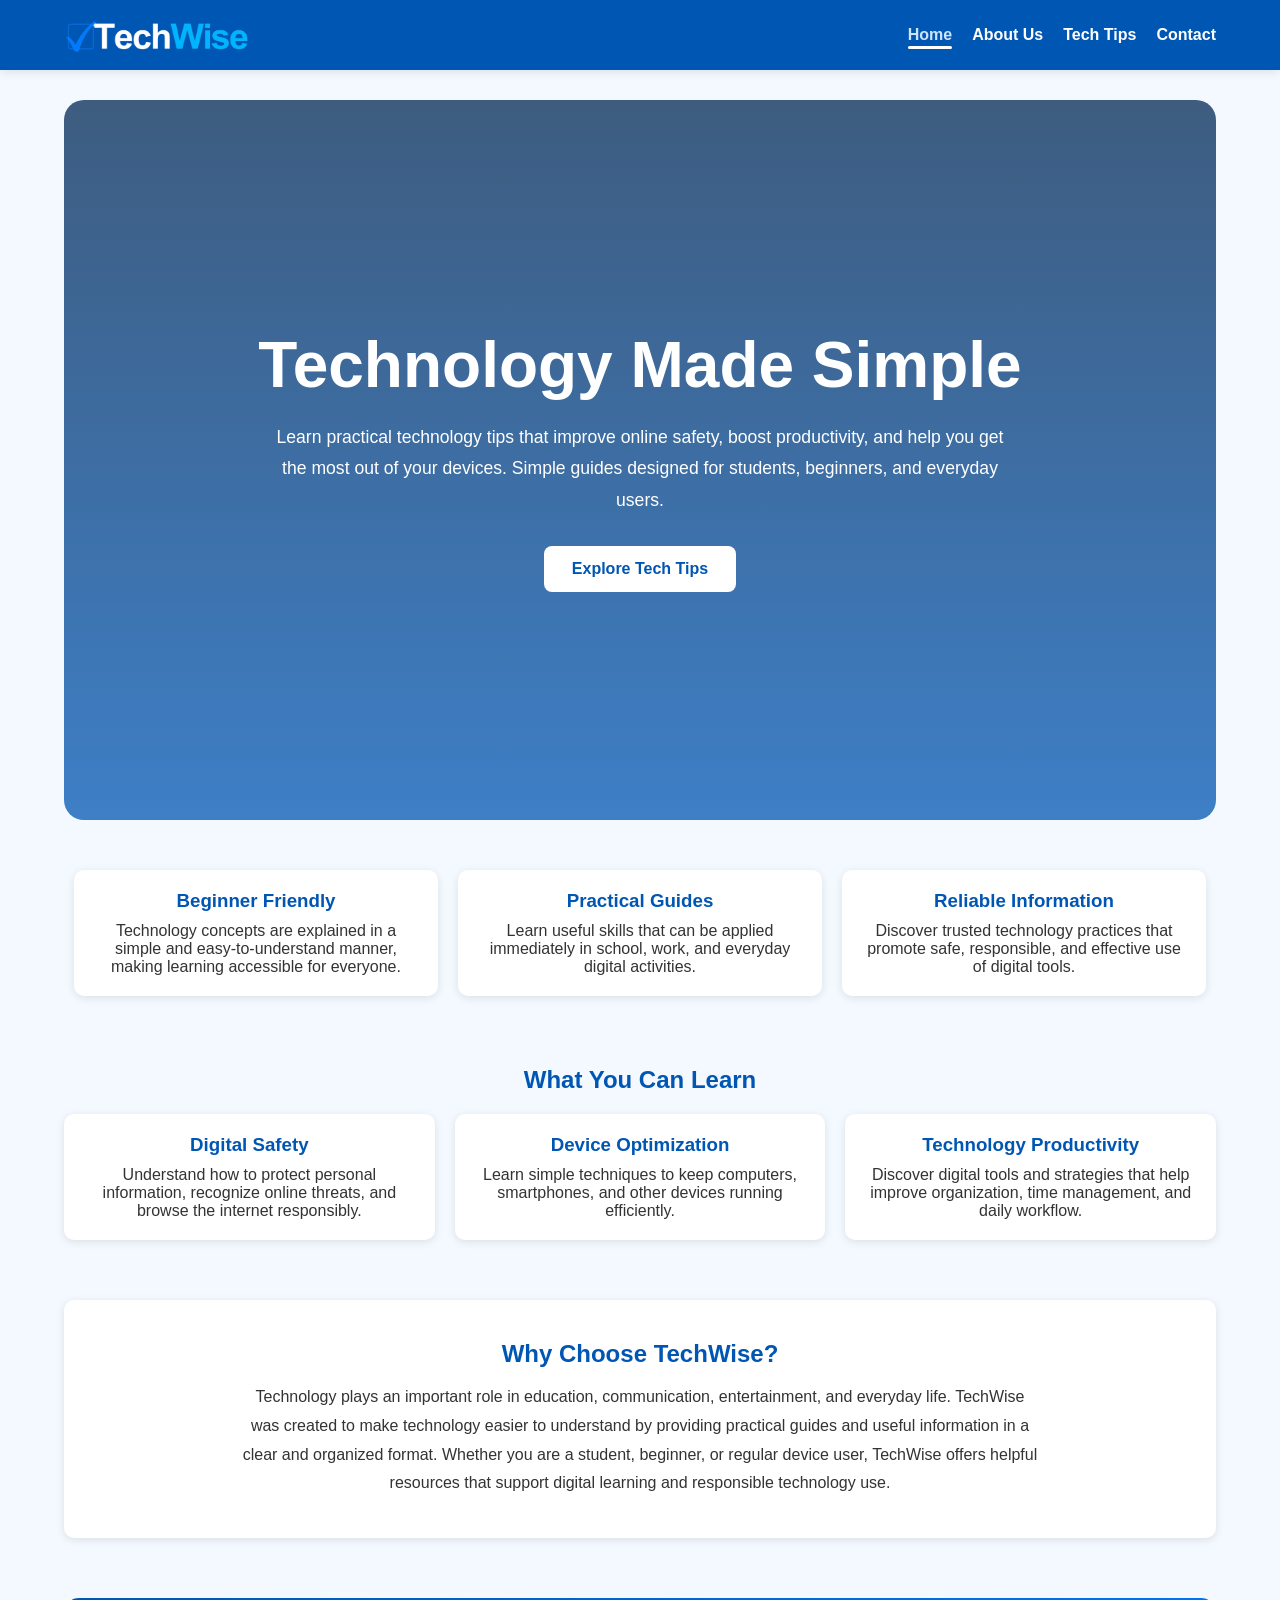
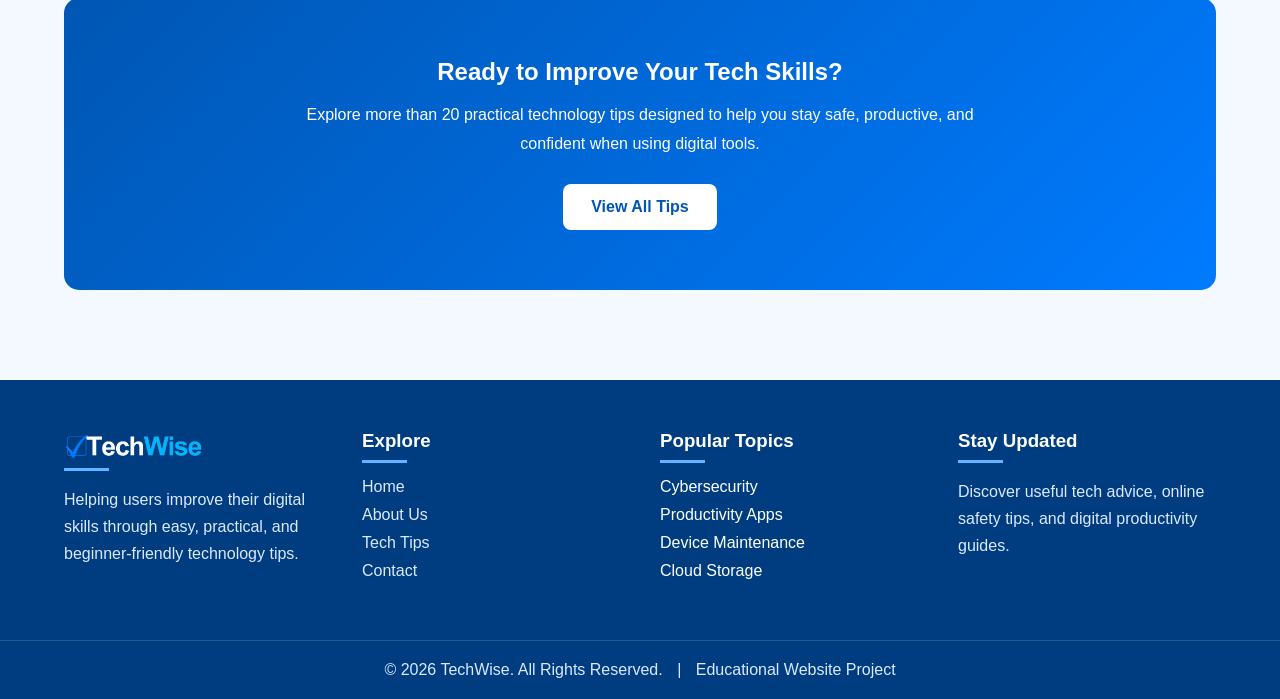
<file: index.html>
<!DOCTYPE html>
<html lang="en">

<head>
    <meta charset="UTF-8">
    <meta name="viewport" content="width=device-width, initial-scale=1.0">
    <title>TechWise</title>
    <link rel="stylesheet" href="style.css">
    <style>
        .hero {
            min-height: 80vh;

            display: flex;
            flex-direction: column;
            justify-content: center;
            align-items: center;

            text-align: center;
            color: white;

            padding: 40px;

            border-radius: 20px;

            background:
                linear-gradient(rgba(0, 40, 85, 0.75),
                    rgba(0, 86, 179, 0.75)),
                url("https://images.unsplash.com/photo-1519389950473-47ba0277781c?w=1600");

            background-size: cover;
            background-position: center;
        }

        .hero h1 {
            font-size: clamp(2.5rem, 5vw, 4rem);
            color: white;
            margin-bottom: 20px;
        }

        .hero p {
            max-width: 750px;
            line-height: 1.8;
            font-size: 1.1rem;
            margin-bottom: 30px;
        }

        .hero-btn {
            display: inline-block;
            padding: 14px 28px;

            background: white;
            color: #0056b3;

            text-decoration: none;
            font-weight: bold;

            border-radius: 8px;

            transition: all 0.3s ease;
        }

        .hero-btn:hover {
            transform: translateY(-3px);
        }

        .tips-preview {
            display: flex;
            justify-content: space-around;
            flex-wrap: wrap;
            margin-top: 40px;
        }

        .card {
            flex: 1 1 200px;
            background: white;
            max-width: 500px;
            padding: 20px;
            margin: 10px;
            border-radius: 10px;
            box-shadow: 0 2px 8px rgba(0, 0, 0, 0.1);
            text-align: center;
        }

        .card h3 {
            color: #0056b3;
            margin-bottom: 10px;
        }

        .features {
            margin-top: 60px;
            text-align: center;
        }

        .features h2 {
            color: #0056b3;
            margin-bottom: 20px;
        }

        .feature-container {
            display: flex;
            flex-wrap: wrap;
            gap: 20px;
            justify-content: center;
        }

        .feature-box {
            background: white;
            padding: 20px;
            border-radius: 10px;
            flex: 1 1 200px;
            max-width: 500px;
            box-shadow: 0 2px 8px rgba(0, 0, 0, 0.1);
        }

        .feature-box h3 {
            color: #0056b3;
            margin-bottom: 10px;
        }

        .about-tech {
            margin-top: 60px;
            text-align: center;
            background: white;
            padding: 40px 20px;
            border-radius: 10px;
            box-shadow: 0 2px 8px rgba(0, 0, 0, 0.1);
        }

        .about-tech h2 {
            color: #0056b3;
            margin-bottom: 15px;
        }

        .about-tech p {
            max-width: 800px;
            margin: auto;
            line-height: 1.8;
        }

        .cta-section {
            margin-top: 60px;
            text-align: center;

            padding: 60px 30px;

            background: linear-gradient(135deg, #0056b3, #007bff);

            color: white;

            border-radius: 15px;
        }

        .cta-section h2 {
            margin-bottom: 15px;
        }

        .cta-section p {
            max-width: 700px;
            margin: 0 auto 25px;
            line-height: 1.8;
        }
    </style>
</head>

<body>

    <!--NAVIGATION BAR SECTION-->
    <header>
        <nav>

            <div class="logo">
                <img src="./images/TechWise_3_-removebg-preview.png" alt="TechWise" />
            </div>

            <input type="checkbox" id="menu-toggle" class="menu-btn">

            <label for="menu-toggle" class="menu-icon">
                <span></span>
                <span></span>
                <span></span>
            </label>

            <ul class="nav-links">
                <li><a href="index.html" class="active">Home</a></li>
                <li><a href="about.html">About Us</a></li>
                <li><a href="tips.html">Tech Tips</a></li>
                <li><a href="contact.html">Contact</a></li>
            </ul>

        </nav>
    </header>

    <!--CONTENT SECTION-->
    <div class="container">

        <section class="hero reveal">

            <h1>Technology Made Simple</h1>

            <p>
                Learn practical technology tips that improve online safety,
                boost productivity, and help you get the most out of your
                devices. Simple guides designed for students, beginners,
                and everyday users.
            </p>

            <a href="tips.html" class="hero-btn">
                Explore Tech Tips
            </a>

        </section>

        <section class="tips-preview reveal">

            <div class="card">
                <h3>Beginner Friendly</h3>
                <p>
                    Technology concepts are explained in a simple and easy-to-understand
                    manner, making learning accessible for everyone.
                </p>
            </div>

            <div class="card">
                <h3>Practical Guides</h3>
                <p>
                    Learn useful skills that can be applied immediately in school,
                    work, and everyday digital activities.
                </p>
            </div>

            <div class="card">
                <h3>Reliable Information</h3>
                <p>
                    Discover trusted technology practices that promote safe,
                    responsible, and effective use of digital tools.
                </p>
            </div>

        </section>

        <section class="features reveal">

            <h2>What You Can Learn</h2>

            <div class="feature-container">

                <div class="feature-box">
                    <h3>Digital Safety</h3>
                    <p>
                        Understand how to protect personal information, recognize
                        online threats, and browse the internet responsibly.
                    </p>
                </div>

                <div class="feature-box">
                    <h3>Device Optimization</h3>
                    <p>
                        Learn simple techniques to keep computers, smartphones,
                        and other devices running efficiently.
                    </p>
                </div>

                <div class="feature-box">
                    <h3>Technology Productivity</h3>
                    <p>
                        Discover digital tools and strategies that help improve
                        organization, time management, and daily workflow.
                    </p>
                </div>

            </div>

        </section>

        <section class="about-tech reveal">

            <h2>Why Choose TechWise?</h2>

            <p>
                Technology plays an important role in education, communication,
                entertainment, and everyday life. TechWise was created to make
                technology easier to understand by providing practical guides and
                useful information in a clear and organized format. Whether you are
                a student, beginner, or regular device user, TechWise offers helpful
                resources that support digital learning and responsible technology use.
            </p>

        </section>

        <section class="cta-section reveal">

            <h2>Ready to Improve Your Tech Skills?</h2>

            <p>
                Explore more than 20 practical technology tips designed to help
                you stay safe, productive, and confident when using digital tools.
            </p>

            <a href="tips.html" class="hero-btn">
                View All Tips
            </a>

        </section>

    </div>

    <!--FOOTER SECTION-->
    <footer>

        <div class="footer-container">

            <div class="footer-column">

                <h3 class="footer-logo">
                    <img  src="./images/TechWise_3_-removebg-preview.png" alt="TechWise">
                </h3>
                <p>
                    Helping users improve their digital skills through easy,
                    practical, and beginner-friendly technology tips.
                </p>

            </div>

            <div class="footer-column">
                <h3>Explore</h3>
                <ul>
                    <li><a href="index.html">Home</a></li>
                    <li><a href="about.html">About Us</a></li>
                    <li><a href="tips.html">Tech Tips</a></li>
                    <li><a href="contact.html">Contact</a></li>
                </ul>
            </div>

            <div class="footer-column">
                <h3>Popular Topics</h3>
                <ul>
                    <li>Cybersecurity</li>
                    <li>Productivity Apps</li>
                    <li>Device Maintenance</li>
                    <li>Cloud Storage</li>
                </ul>
            </div>

            <div class="footer-column">
                <h3>Stay Updated</h3>
                <p>
                    Discover useful tech advice, online safety tips,
                    and digital productivity guides.
                </p>
            </div>

        </div>

        <div class="footer-bottom">
            <p>
                © 2026 TechWise. All Rights Reserved.
                <span>|</span>
                Educational Website Project
            </p>
        </div>

    </footer>
    <script src="script.js"></script>
    <script src="scroll.js"></script>
</body>

</html>
</file>
<file: style.css>
* {
  margin: 0;
  padding: 0;
  box-sizing: border-box;
  font-family: Arial, sans-serif;
}

/* BODY */
body {
  background-color: #f4f8ff;
  color: #333;
  min-height: 100vh;
  display: flex;
  flex-direction: column;
  padding-top: 70px;
}

/* NAVIGATION */
header {
  background-color: #0056b3;
  position: fixed;
  top: 0;
  left: 0;
  z-index: 1000;
  box-shadow: 0 2px 10px rgba(0, 0, 0, 0.1);
  width: 100%;
  transition: transform 0.3s ease;
}

.header-hidden {
  transform: translateY(-100%);
}

nav {
  width: 90%;
  max-width: 1200px;
  margin: auto;
  min-height: 70px;
  display: flex;
  justify-content: space-between;
  align-items: center;

}

.logo {
  color: white;
  font-size: 1.5rem;
  font-weight: bold;
}

.logo img {
  max-height: 60px;
  padding: 10px 0px;
  object-fit: contain;
}

.nav-links {
  list-style: none;
  display: flex;
}

.nav-links li {
  margin-left: 20px;
}

.nav-links a {
  color: white;
  text-decoration: none;
  font-weight: bold;
  position: relative;
  transition: color 0.3s ease;
}


/* Underline animation */
.nav-links a::after {
  content: "";
  position: absolute;
  left: 0;
  bottom: -6px;
  width: 0;
  height: 3px;
  background: white;
  border-radius: 10px;
  transition: width 0.3s ease;
}



/* Hover effect */
.nav-links a:hover {
  color: white;
}

.nav-links a:hover::after {
  width: 100%;
}



/* Active page */
.nav-links a.active {
  color: #cce5ff;
}

.nav-links a.active::after {
  width: 100%;
}




/* HAMBURGER ICON */
.menu-btn {
  display: none;
}

.menu-icon {
  display: none;
  cursor: pointer;
}

.menu-icon span {
  display: block;
  width: 28px;
  height: 3px;
  background: white;
  margin: 5px 0;
  border-radius: 2px;
}



/* MAIN CONTENT */
.container {
  width: 90%;
  max-width: 1200px;
  margin: 30px auto;
  flex: 1;
}




/* IMAGES */
img {
  max-width: 100%;
  height: auto;
  display: block;
  border-radius: 10px;
}




/* FOOTER */
footer {
  background: #003d80;
  color: white;
  margin-top: 60px;
  z-index: 1001;
}

.footer-container {
  width: 90%;
  max-width: 1200px;
  margin: auto;

  display: grid;
  grid-template-columns: repeat(auto-fit, minmax(220px, 1fr));

  gap: 40px;
  padding: 50px 0;
}

.footer-logo img {
  max-height: 30px;
}

.footer-column h3 {
  margin-bottom: 15px;
  color: #ffffff;
  position: relative;
}

.footer-column h3::after {
  content: "";
  display: block;
  width: 45px;
  height: 3px;
  background: #66b2ff;
  margin-top: 8px;
}

.footer-column p {
  line-height: 1.7;
  color: #dbe9ff;
}

.footer-column ul {
  list-style: none;
}

.footer-column ul li {
  margin-bottom: 10px;
}

.footer-column a {
  color: #dbe9ff;
  text-decoration: none;
  transition: 0.3s;
}

.footer-column a:hover {
  color: white;
  padding-left: 5px;
}

.footer-bottom {
  text-align: center;
  border-top: 1px solid rgba(255, 255, 255, 0.15);
  padding: 20px;
  color: #dbe9ff;
}

.footer-bottom span {
  margin: 0 10px;
}




/* Mobile */
@media (max-width:768px) {

  .footer-container {
    text-align: center;
  }

  .footer-logo {
    display: flex;
    justify-content: center;
    align-items: center;
    flex-direction: column;
  }

  .footer-column h3::after {
    margin: 8px auto 0;
  }
}




/* TABLETS */
@media (max-width: 768px) {

  .nav-links {
    position: absolute;
    top: 70px;
    left: 0;
    width: 100%;
    background-color: #0056b3;

    flex-direction: column;

    max-height: 0;
    overflow: hidden;

    transition: max-height 0.3s ease;
  }

  .nav-links li {
    margin: 15px 0;
    text-align: center;
  }

  .menu-icon {
    display: block;
  }

  .menu-btn:checked~.nav-links {
    max-height: 300px;
  }
}

/* SMALL PHONES */

@media (max-width: 480px) {

  .logo {
    font-size: 1.2rem;
  }

  .container {
    width: 95%;
  }
}




/* Scroll Animation */
.reveal {
  opacity: 0;
  transform: translateY(50px);
  transition: all 0.8s ease;
}

.reveal.active {
  opacity: 1;
  transform: translateY(0);
}
</file>
